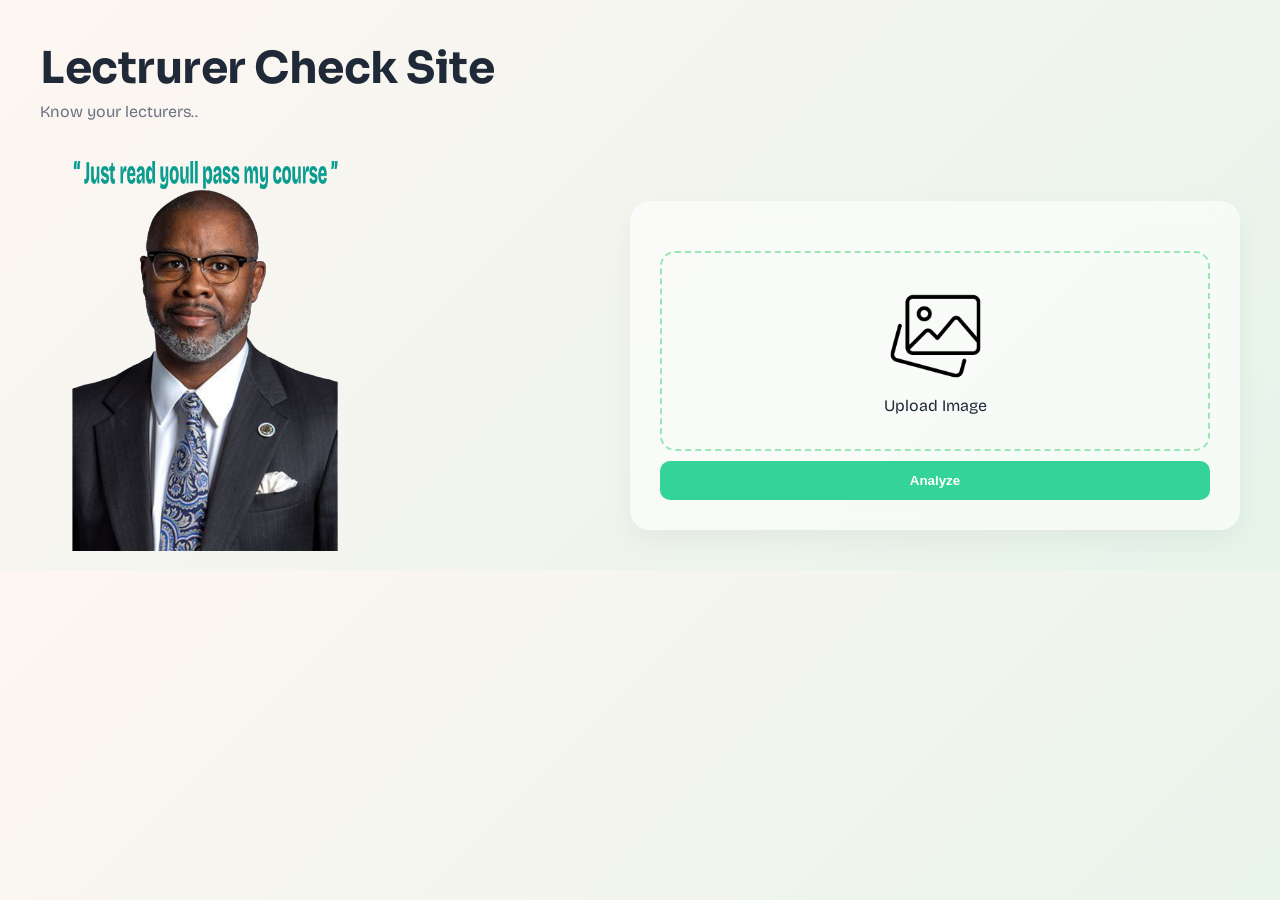
<file: index.html>
<!DOCTYPE html>
<html lang="en">
<head>
  <meta charset="UTF-8">
  <meta name="viewport" content="width=device-width, initial-scale=1.0">
  <title>Campus Buzz</title>
  <link rel="stylesheet" href="style.css">
  <link href="https://fonts.googleapis.com/css2?family=Bricolage+Grotesque:wght@400;500;600&family=Sora:wght@600;700&display=swap" rel="stylesheet">
</head>
<body>

<div class="container">

  <div class="left-text">
    <h1>Lectrurer Check Site </h1>
    <p>Know your lecturers..</p>
  </div>

  <div class="main">

    <div class="visual">
      <div class="carousel">
        <img src="images/image1.jpg.png" class="active">
        <img src="images/image2.jpg.png">
        <img src="images/image3.jpg.png">
        <img src="images/image4.jpg.png">
        <img src="images/image5.jpg.png">
        <img src="images/image6.jpg.png">
      </div>
    </div>

    <div class="panel">

      <label class="upload-box" id="uploadBox">
        <input type="file" id="imageInput" hidden>
        <div class="upload-content" id="uploadContent">
          <div class="upload-icon"> <img class="pop" src="images/image-gallery (1).png" alt=""></div>
          <span>Upload Image</span>
        </div>
        <!-- PREVIEW INSIDE -->
        <img id="preview" />
      </label>

      <img id="preview" style="display:none;" />

      <button onclick="analyze()">Analyze</button>

    </div>

  </div>

</div>

<script src="script.js"></script>
</body>
</html>
</file>
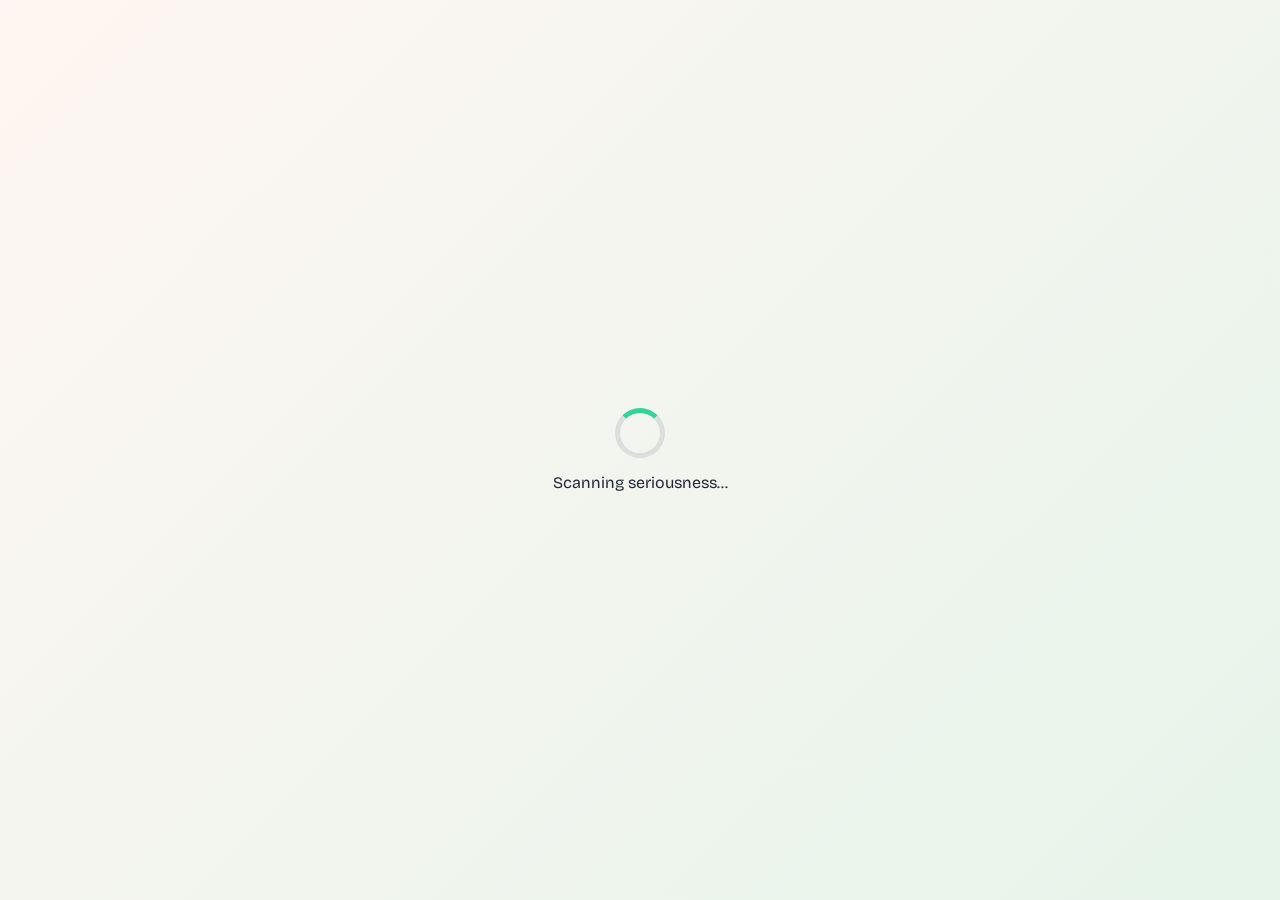
<file: results.html>
<!DOCTYPE html>
<html lang="en">
<head>
  <meta charset="UTF-8">
  <meta name="viewport" content="width=device-width, initial-scale=1.0">
  <title>Results</title>
  <link rel="stylesheet" href="style.css">
  <link href="https://fonts.googleapis.com/css2?family=Bricolage+Grotesque:wght@400;500;600&family=Sora:wght@600;700&display=swap" rel="stylesheet">
</head>
<body>

<div class="results-container">

  <!-- LOADING SCREEN -->
  <div id="loadingScreen">
    <div class="spinner"></div>
    <p id="loadingText">Analyzing...</p>
  </div>

  <!-- RESULT -->
  <div id="resultContent" style="display:none;">

    <h1>Analysis Result</h1>

    <img id="resultImage" />

    <div class="results-box">
      <p id="strictness"></p>
      <p id="marking"></p>
      <p id="attendance"></p>
      <p id="personality"></p>
    </div>

    <button onclick="goBack()">Try Again</button>

  </div>

</div>

<script src="script.js"></script>
</body>
</html>
</file>
<file: style.css>
* {
  margin: 0;
  padding: 0;
  box-sizing: border-box;

}

body {
  background: linear-gradient(135deg, #fef6f2, #e6f4ea);
  color: #1f2937;
  font-family: 'Bricolage Grotesque', sans-serif;
}

.left-text h1 {
  font-size: 44px;
  font-weight: 700;
}

.left-text p {
  font-size: 16px;
  color: #6b7280;
  margin-top: 6px;
}
.pop{
  height: 90px;
  width: 90px;
}
/* FULL WIDTH */
.container {
  width: 100%;
  padding: 40px;
}
h1, h2, h3 {
  font-family: 'Sora', sans-serif;
  letter-spacing: -0.5px;
}
/* HEADER */
.header h1 {
  font-size: 40px;
  font-weight: bold;
}

.header p {
  color: #6b7280;
  margin-top: 5px;
}

/* MAIN LAYOUT */
.main {
  display: flex;
  margin-top: 40px;
  gap: 40px;
}

/* LEFT SIDE */
.visual {
  flex: 1;
  display: flex;
  align-items: center;
  justify-content: center;
}

/* 3D CARD */
.card3d {
  width: 300px;
  height: 300px;
  background: linear-gradient(145deg, #ffd6c9, #c7f0d8);
  border-radius: 20px;
  transform: rotate(-10deg) skewY(5deg);
  box-shadow: 
    20px 20px 40px rgba(0,0,0,0.1),
    -10px -10px 20px rgba(255,255,255,0.5);
}

/* RIGHT PANEL */
.panel {
  flex: 1;
  background: rgba(255,255,255,0.6);
  backdrop-filter: blur(10px);
  padding: 30px;
  border-radius: 20px;
  box-shadow: 0 10px 30px rgba(0,0,0,0.05);
  text-align: center;
  margin-top: 40px;
}

.upload-box {
  display: block;
  padding: 20px;
  border: 2px dashed #9ae6b4;
  border-radius: 15px;
  cursor: pointer;
  transition: 0.3s;
  height: 200px;
  position: relative;
  overflow: hidden;
  margin-top: 20px;
  
}

.upload-content {
  position: absolute;
  top: 50%;
  left: 50%;
  transform: translate(-50%, -50%);
}

/* PREVIEW IMAGE */
#preview {
  width: 100%;
  height: 100%;
  object-fit: cover;
  border-radius: 10px;
  display: none;
  position: absolute;
  top: 0;
  left: 0;
}

/* WHEN IMAGE IS ACTIVE */
.upload-box.has-image {
  border: 2px dashed #9ae6b4;
  padding: 5px;
}
/* IMAGE */
img {

  width: 150px;
  border-radius: 10px;
}

/* BUTTON */
button {
  margin-top: 10px;
  width: 100%;
  padding: 12px 25px;
  background: #34d399;
  border: none;
  border-radius: 10px;
  color: white;
  cursor: pointer;
  font-weight: bold;
  transition: 0.3s;
}

button:hover {
  background: #a1cabd;
  box-shadow: 50px 10px 30px rgba(255, 253, 253, 0.05);
}


.title-box h1 {
  font-size: 32px;
}

.title-box p {
  color: #6b7280;
  margin-top: 5px;
}


.upload-content {
  display: flex;
  flex-direction: column;
  align-items: center;
  gap: 10px;
}

/* UPLOAD ICON */
.upload-icon {
  font-size: 30px;
}

/* SIMPLE SLIDESHOW */
.carousel {
  width: 100%;
  height: 100%;
  position: relative;
  /* overflow: hidden; */
}

/* ALL IMAGES STACKED */
.carousel img {
  position: absolute;
  width: 330px;
  height: 390px;
  object-fit: cover;
  border-radius: 15px;
  /* left: 40px;
  top: 40px; */
  opacity: 0;
  transition: opacity 1s ease-in-out; 
  position:absolute;
  /* margin-bottom: 900px !important; */
}

/* ACTIVE IMAGE */
.carousel img.active {
  opacity: 1;
}
/* RESULTS PAGE */
.results-container {
  display: flex;
  flex-direction: column;
  align-items: center;
  justify-content: center;
  height: 100vh;
  text-align: center;
}

.results-container h1 {
  margin-bottom: 20px;
}

#resultImage {
  width: 180px;
  border-radius: 12px;
  margin-bottom: 20px;
}

.results-box {
  background: rgba(255,255,255,0.7);
  padding: 20px;
  border-radius: 15px;
  width: 300px;
}

.results-box p {
  margin: 10px 0;
}
/* LOADER */
.spinner {
  width: 50px;
  height: 50px;
  border: 5px solid #ddd;
  border-top: 5px solid #34d399;
  border-radius: 50%;
  animation: spin 1s linear infinite;
  margin-bottom: 15px;
}

@keyframes spin {
  to { transform: rotate(360deg); }
}
/* LOADING SCREEN CENTER FIX */
#loadingScreen {
  display: flex;
  flex-direction: column;
  align-items: center;
  justify-content: center;
  height: 100vh;
  text-align: center;
}/* =========================
   RESPONSIVE (MOBILE FIRST)
   ========================= */

@media (max-width: 768px) {

  body {
    overflow-x: hidden;
  }

  .container {
    padding: 15px;
  }

  .main {
    flex-direction: column !important;
    gap: 20px;
  }

  .visual {
    width: 100%;
  }

  .carousel {
    width: 100%;
    max-width: 260px;
    height: 220px;
    margin: 0 auto;
  }

  .carousel img {
    width: 280px;
    height: 360px;
    left: 50%;
    transform: translateX(-50%);
    top: 15px;
    
  }

  .panel {
    width: 100%;
    padding: 20px;
  }

  .upload-box {
    width: 100%;
    height: 170px;
  }

  #preview {
    height: 100%;
  }

  .left-text {
    text-align: center;
  }

  .left-text h1 {
    font-size: 26px;
  }

  .left-text p {
    font-size: 13px;
  }

  button {
    width: 100%;
    padding: 14px;
    font-size: 14px;
  }

  .results-box {
    width: 100%;
    max-width: 300px;
  }

  #resultImage {
    width: 130px;
  }
}
</file>
